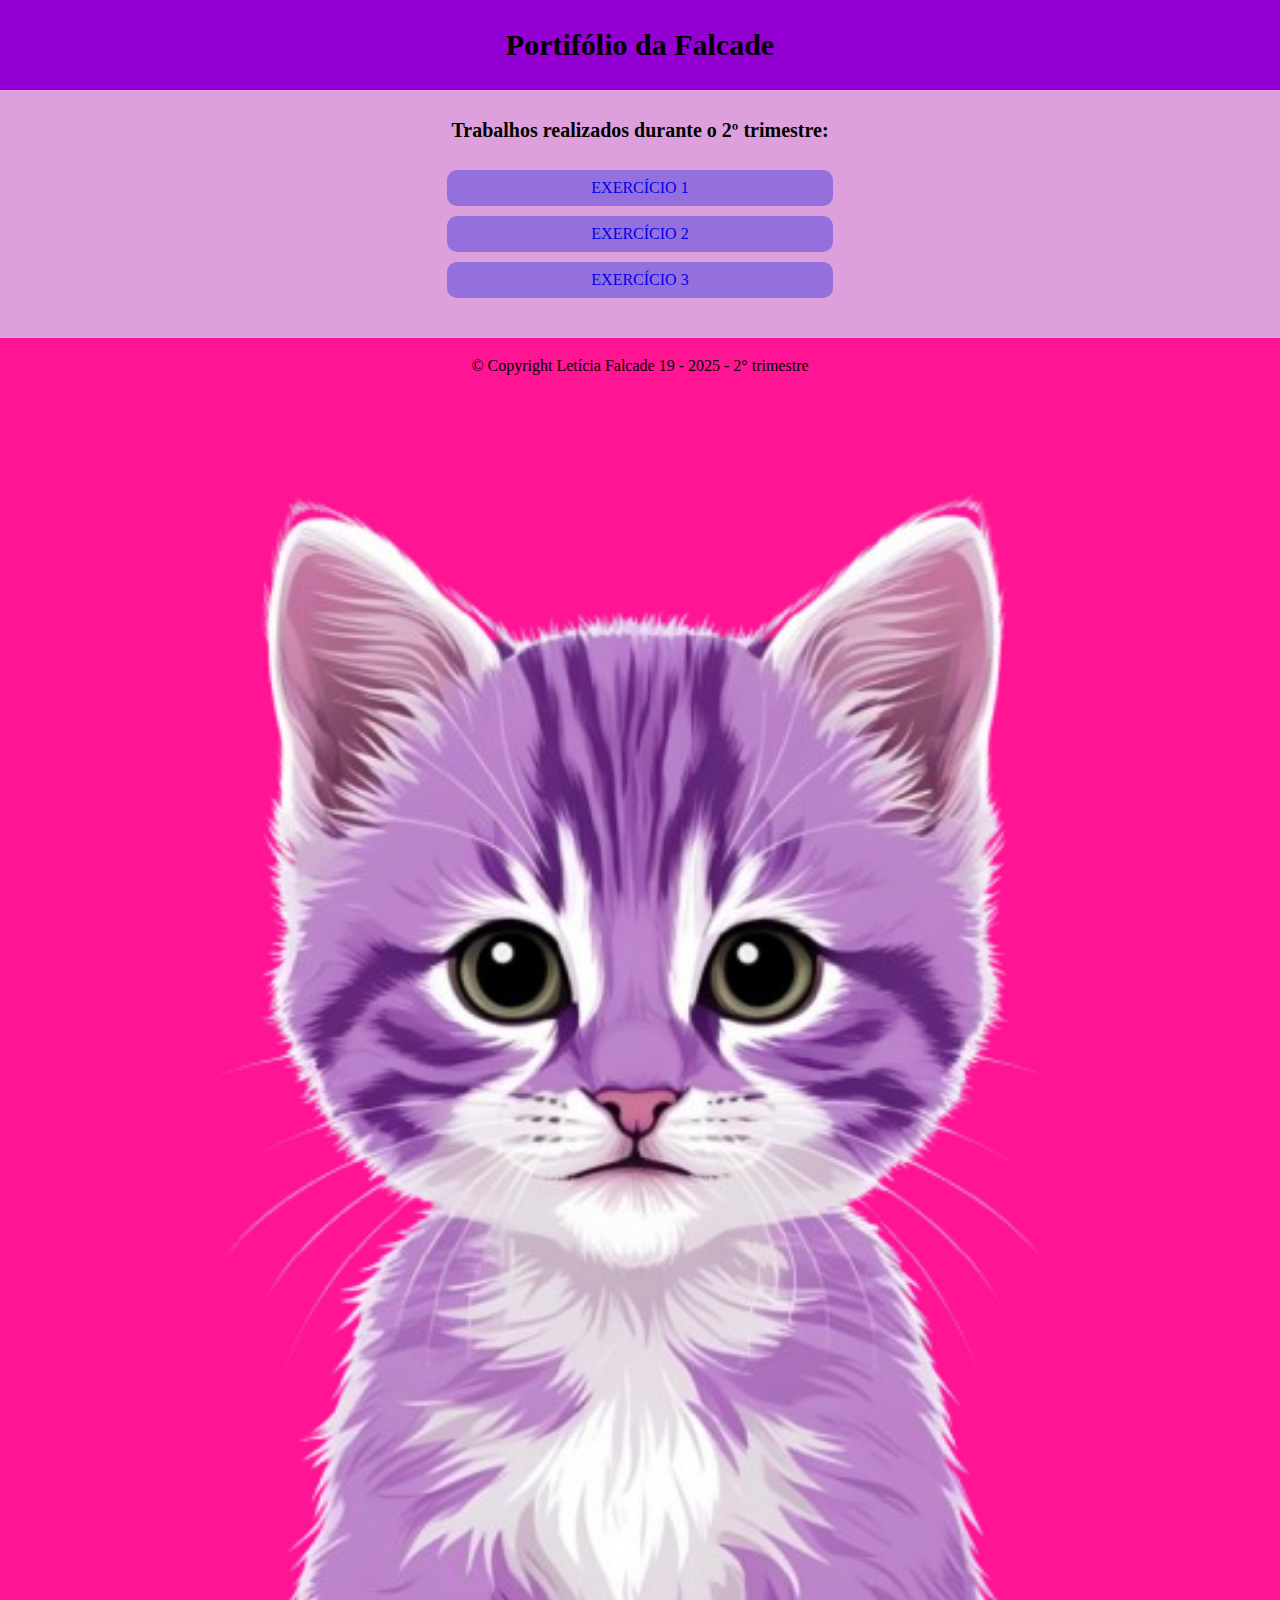
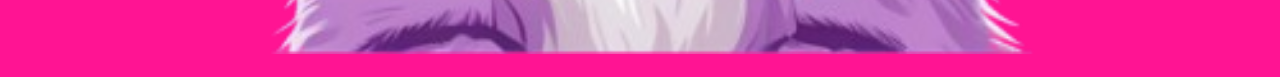
<file: index.html>
<!DOCTYPE html>
<html lang="pt-br">
<head>
    <meta charset="UTF-8">
    <meta name="viewport" content="width=device-width, initial-scale=1.0">
    <title>Portifólio da Falcade</title>
    <link rel="stylesheet" href="reset.css">
    <link rel="stylesheet" href="style.css">
</head>
<body>
    <header>
        <h1>Portifólio da Falcade</h1>
    </header>
    <main>
        <h2>Trabalhos realizados durante o 2º trimestre:</h2>

        <ul>
            <a href="exercicio1/exercicio1.html"><li>Exercício 1</li></a>
            <a href="exercicio2/exercicio2.html"><li>Exercício 2</li></a>
            <a href="###"><li>Exercício 3</li></a>
        </ul>
    </main>
    <footer>
        <p>&copy; Copyright Letícia Falcade 19 - 2025 - 2° trimestre</p>
        <img src="kittybanner.png" alt="kittybanner.png">
    </footer>
</body>
</html>
</file>
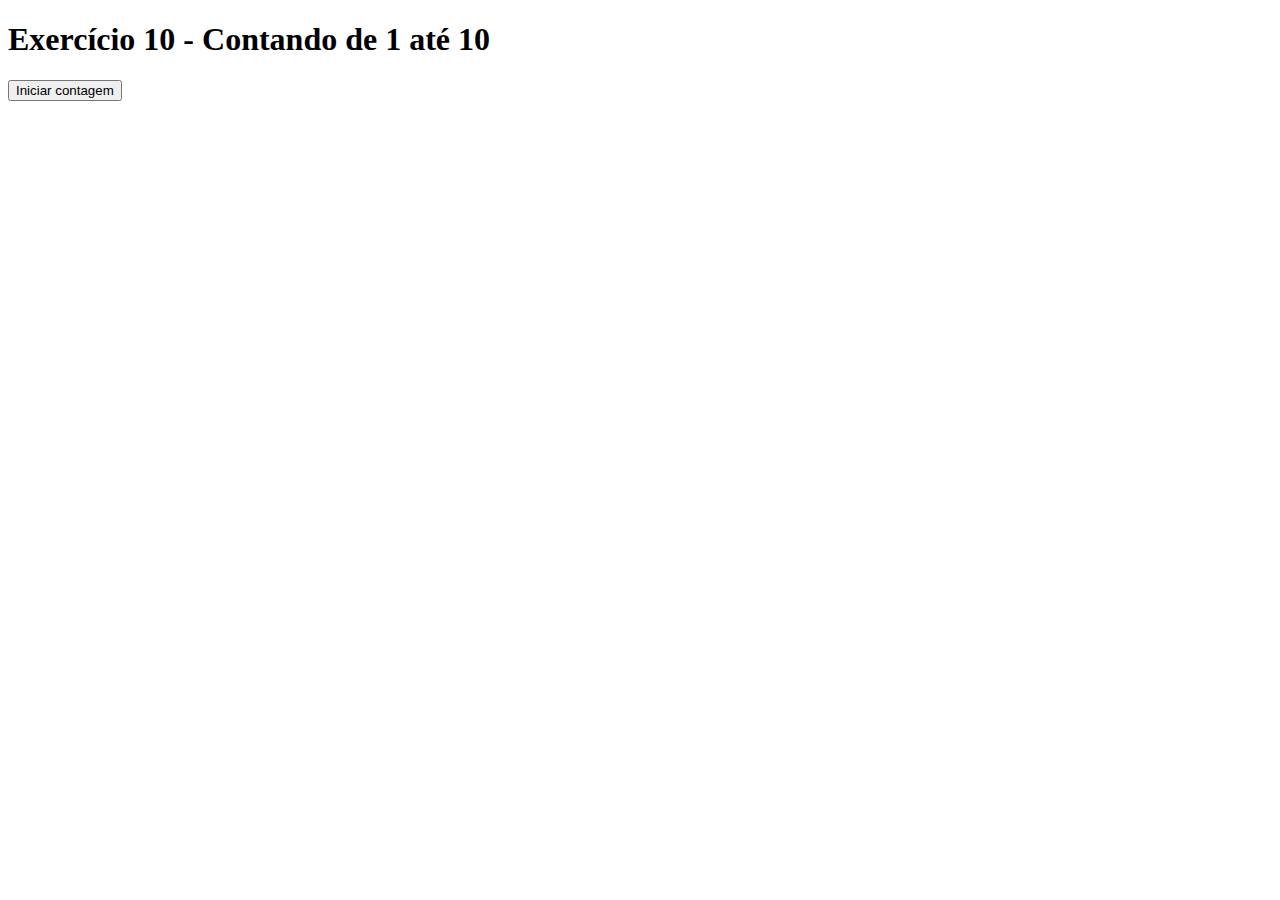
<file: exercicio10/exercicio10.html>
<!DOCTYPE html>
<html lang="pt-br">
<head>
    <meta charset="UTF-8">
    <meta name="viewport" content="width=device-width, initial-scale=1.0">
    <title>Exercício 10</title>
</head>
<body>
    <h1>Exercício 10 - Contando de 1 até 10</h1>

    <button onclick="contar()">Iniciar contagem</button>

    <div id="mostraHTML">
        <p></p>
    </div>

    <script src="script10.js"></script>
</body>
</html>
</file>
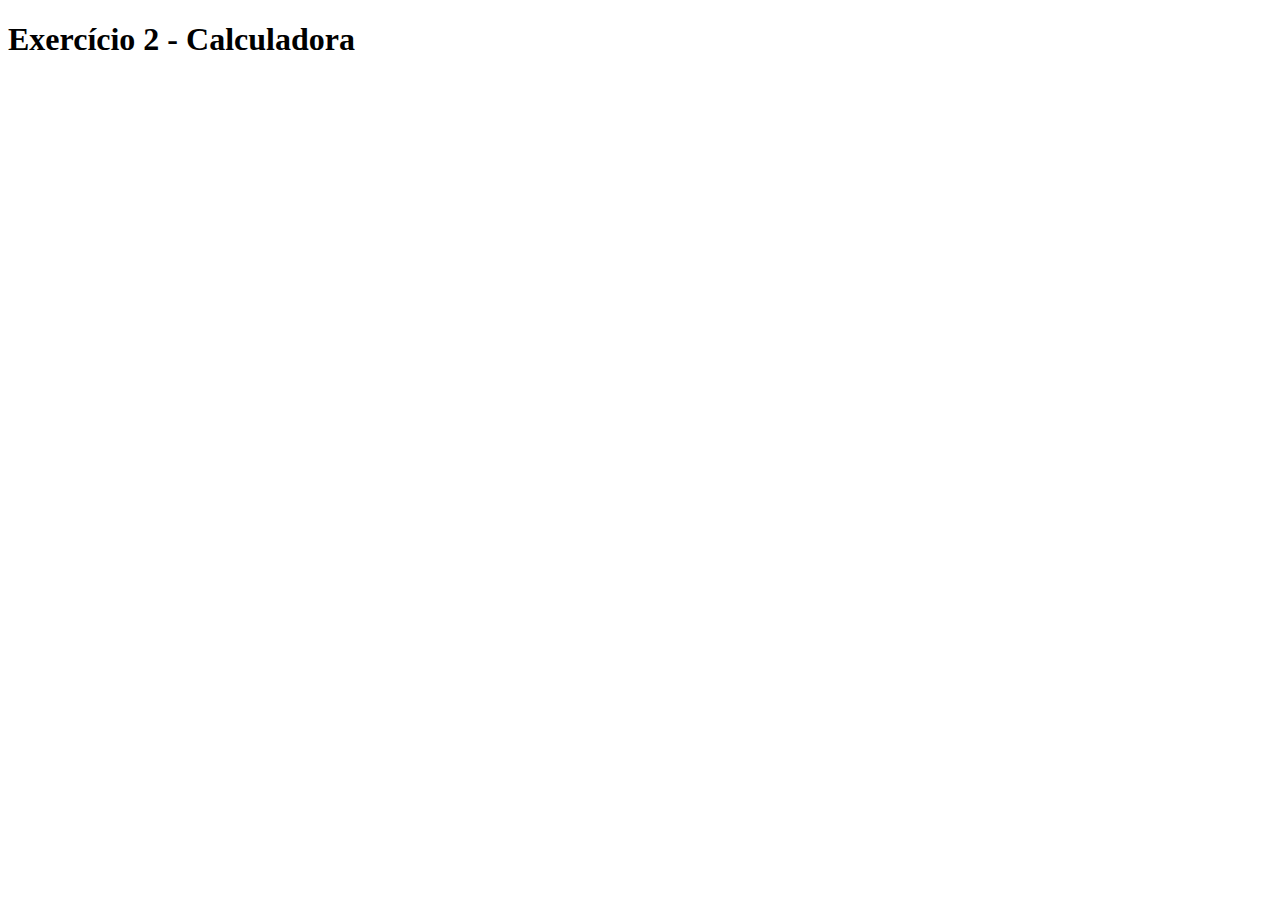
<file: exercicio2/exercicio2.html>
<!DOCTYPE html>
<html lang="pt-br">
<head>
    <meta charset="UTF-8">
    <meta name="viewport" content="width=device-width, initial-scale=1.0">
    <title>Exercício 2</title>
</head>
<body>
    <h1>Exercício 2 - Calculadora</h1>

    <script src ="script2.js"></script>
</body>
</html>
</file>
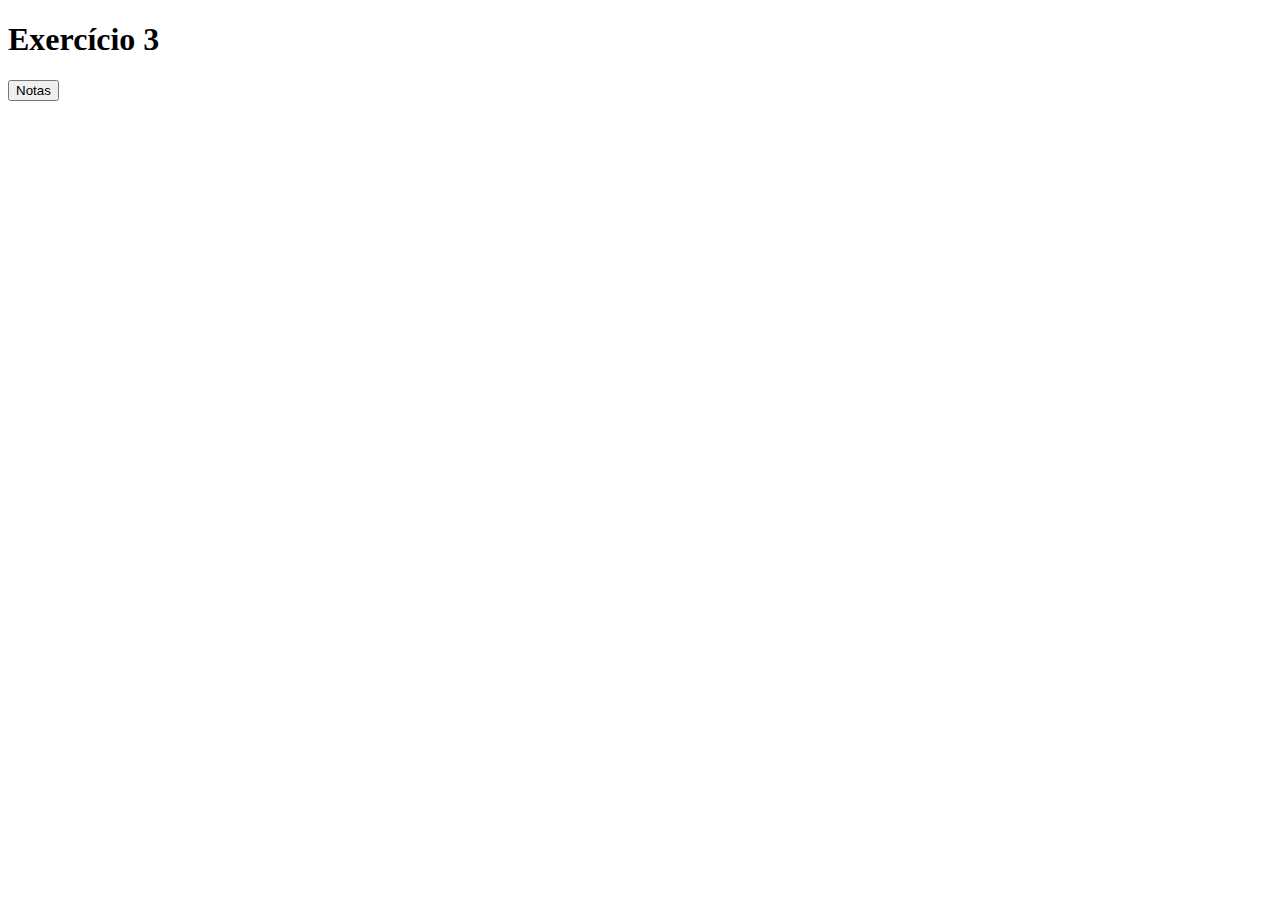
<file: exercicio3/exercicio3.html>
<!DOCTYPE html>
<html lang="en">
<head>
    <meta charset="UTF-8">
    <meta name="viewport" content="width=device-width, initial-scale=1.0">
    <title>Exercício 3</title>
</head>
<body>
    <h1>Exercício 3</h1>

    <button onclick="somar()">Notas</button>

    <script src="script3.js"></script>

</body>
</html>
</file>
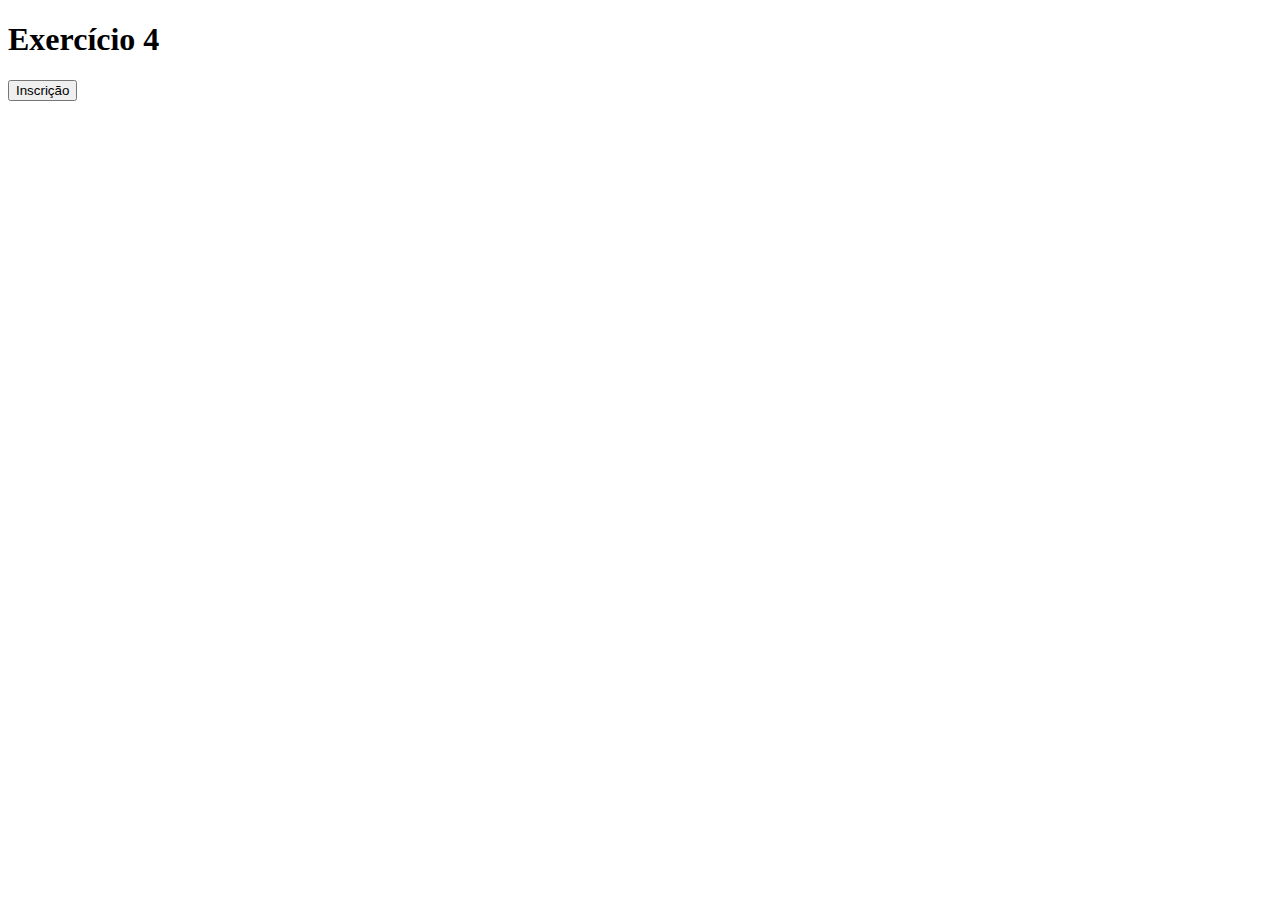
<file: exercicio4/exercicio4.html>
<!DOCTYPE html>
<html lang="pt-br">
<head>
    <meta charset="UTF-8">
    <meta name="viewport" content="width=device-width, initial-scale=1.0">
    <title>Exercício 4</title>
</head>
<body>
    <h1>Exercício 4</h1>

    <button onclick="calcular()">Inscrição</button>

    <script src="script4.js"></script>
</body>
</html>
</file>
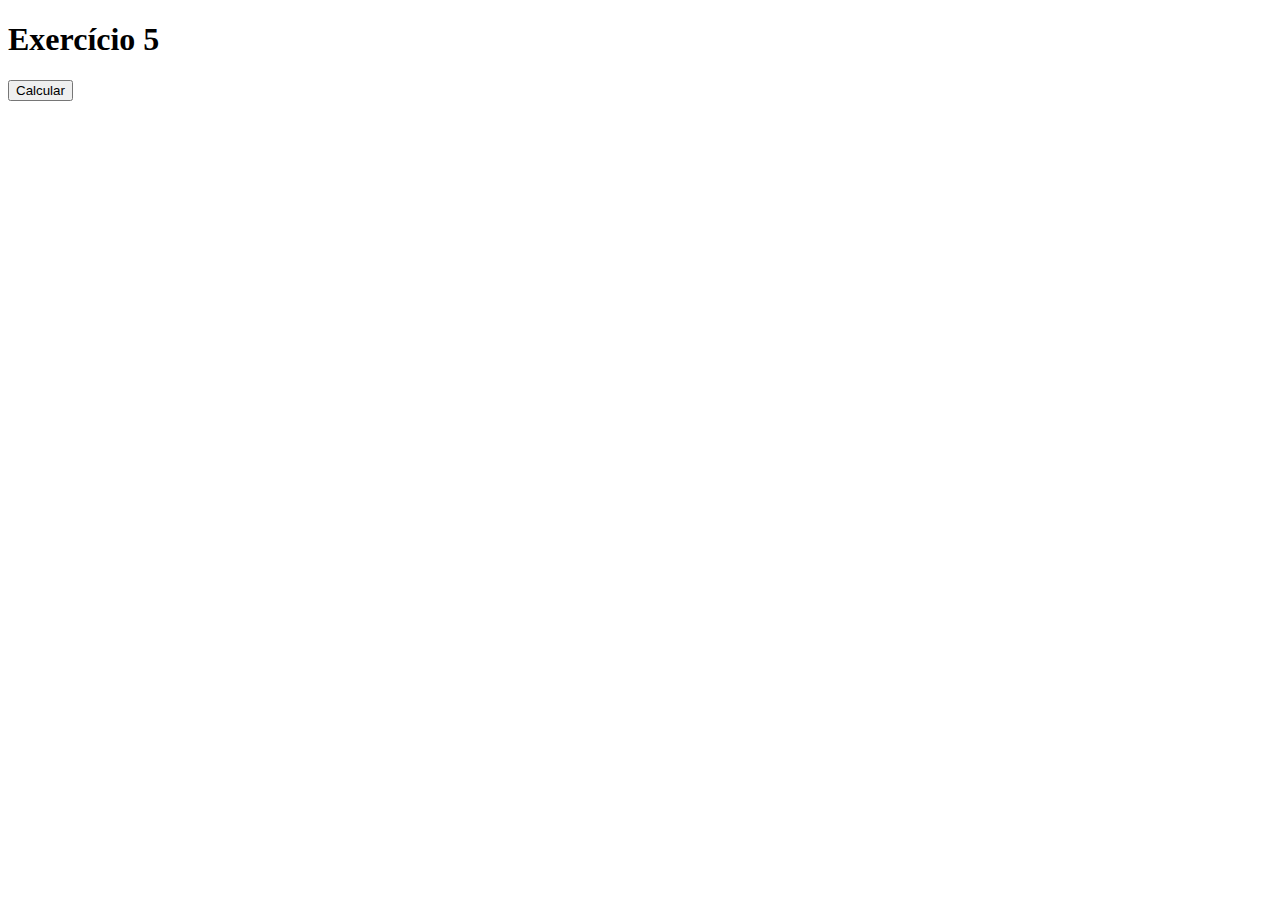
<file: exercicio5/exercicio5.html>
<!DOCTYPE html>
<html lang="pt-br">
<head>
    <meta charset="UTF-8">
    <meta name="viewport" content="width=device-width, initial-scale=1.0">
    <title>Exercício 5</title>
</head>
<body>
    <h1>Exercício 5</h1>

    <button onclick="calcular()">Calcular</button>

    <script src="script5.js"></script>
</body>
</html>
</file>
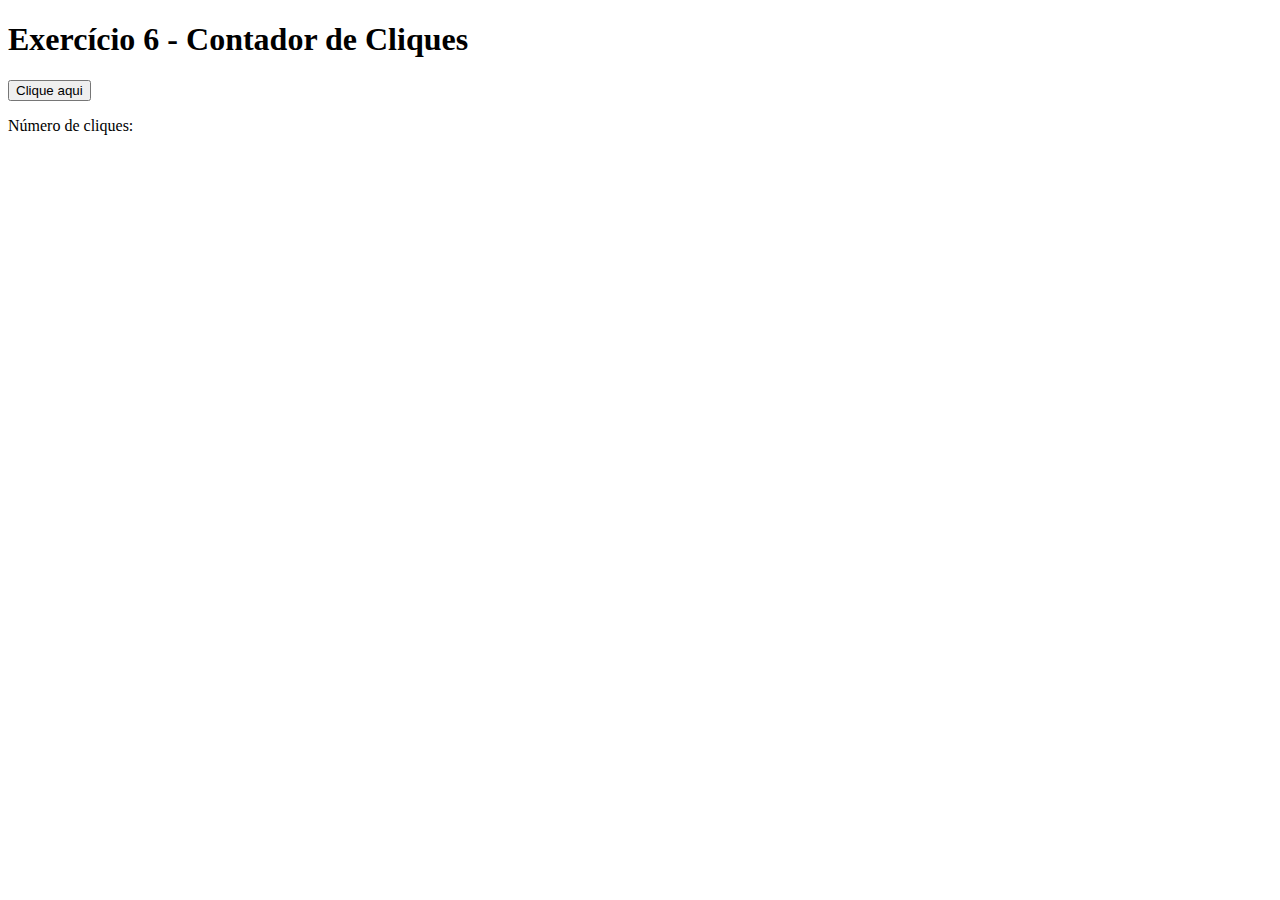
<file: exercicio6/exercicio6.html>
<!DOCTYPE html>
<html lang="pt-br">
<head>
    <meta charset="UTF-8">
    <meta name="viewport" content="width=device-width, initial-scale=1.0">
    <title>Exercício 6</title>
</head>
<body>
    <h1>Exercício 6 - Contador de Cliques</h1>

    <button onclick="contador()">Clique aqui</button>

    <div id="mostraHTML">
        <p>Número de cliques:</p>
    </div>

    <script src="script6.js"></script>
</body>
</html>
</file>
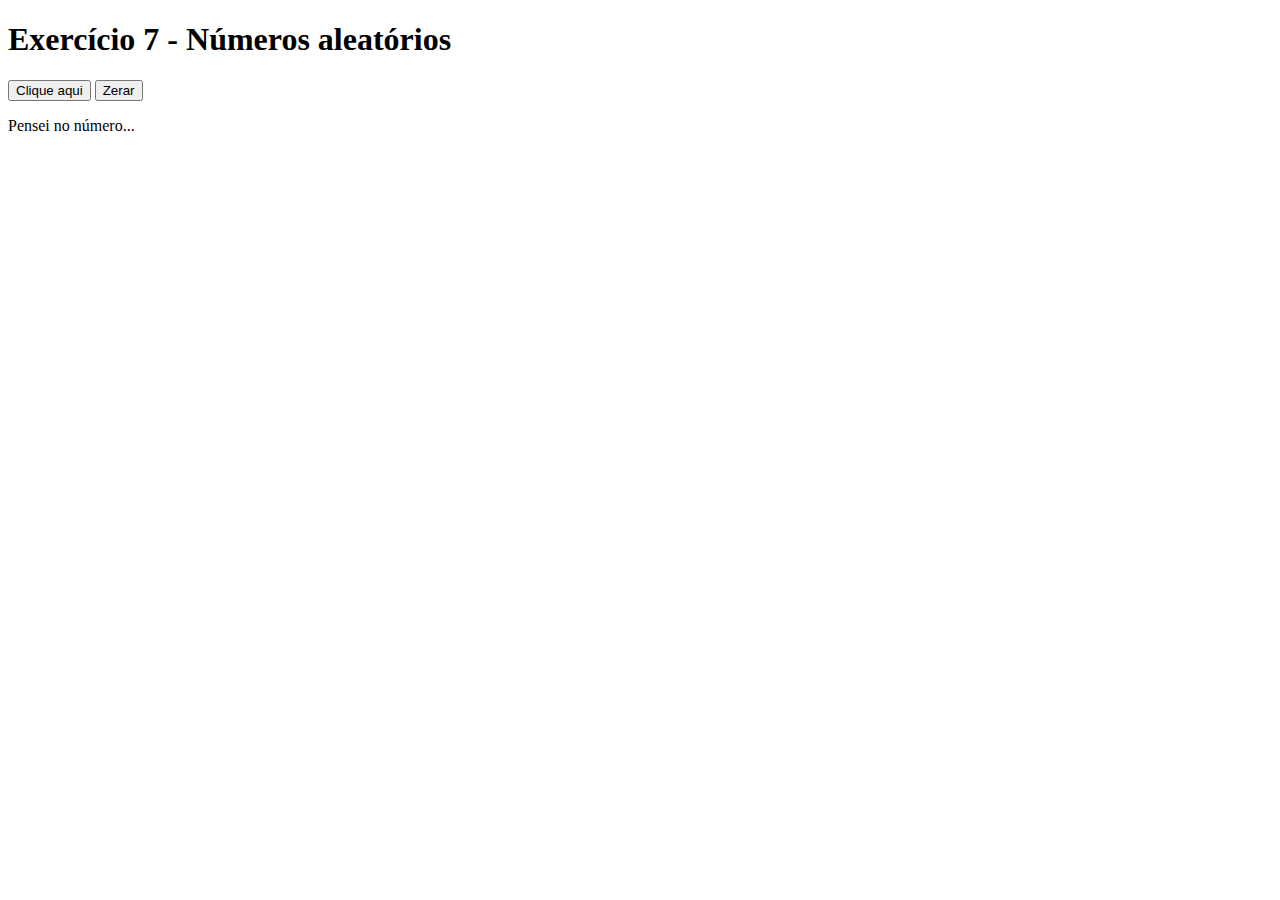
<file: exercicio7/exercicio7.html>
<!DOCTYPE html>
<html lang="pt-br">
<head>
    <meta charset="UTF-8">
    <meta name="viewport" content="width=device-width, initial-scale=1.0">
    <title>Exercício 7</title>
</head>
<body>
    <h1>Exercício 7 - Números aleatórios</h1>

    <button onclick="aleatorio()">Clique aqui</button>
    <button onclick="zerador()">Zerar</button>

    <div id="mostraHTML">
        <p>Pensei no número...</p>
    </div>

    <script src="script7.js"></script>
</body>
</html>
</file>
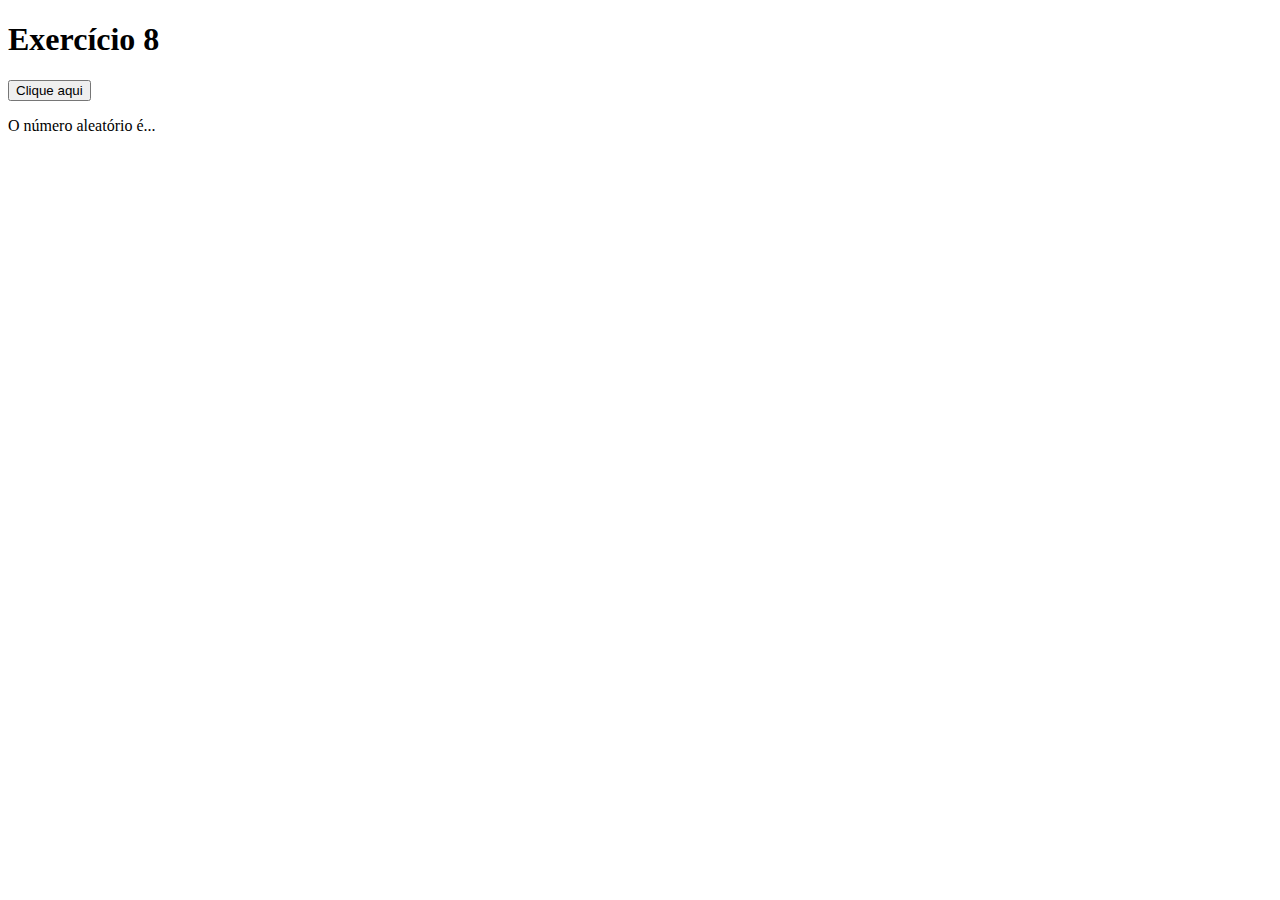
<file: exercicio8/exercicio8.html>
<!DOCTYPE html>
<html lang="pt-br">
<head>
    <meta charset="UTF-8">
    <meta name="viewport" content="width=device-width, initial-scale=1.0">
    <title>Exercício 8</title>
</head>
<body>
    <h1>Exercício 8</h1>

    <button onclick="aleatorio">Clique aqui</button>

    <div id="mostraHTML">
        <p>O número aleatório é...</p>
    </div>

    <script src="script8.js"></script>
</body>
</html>
</file>
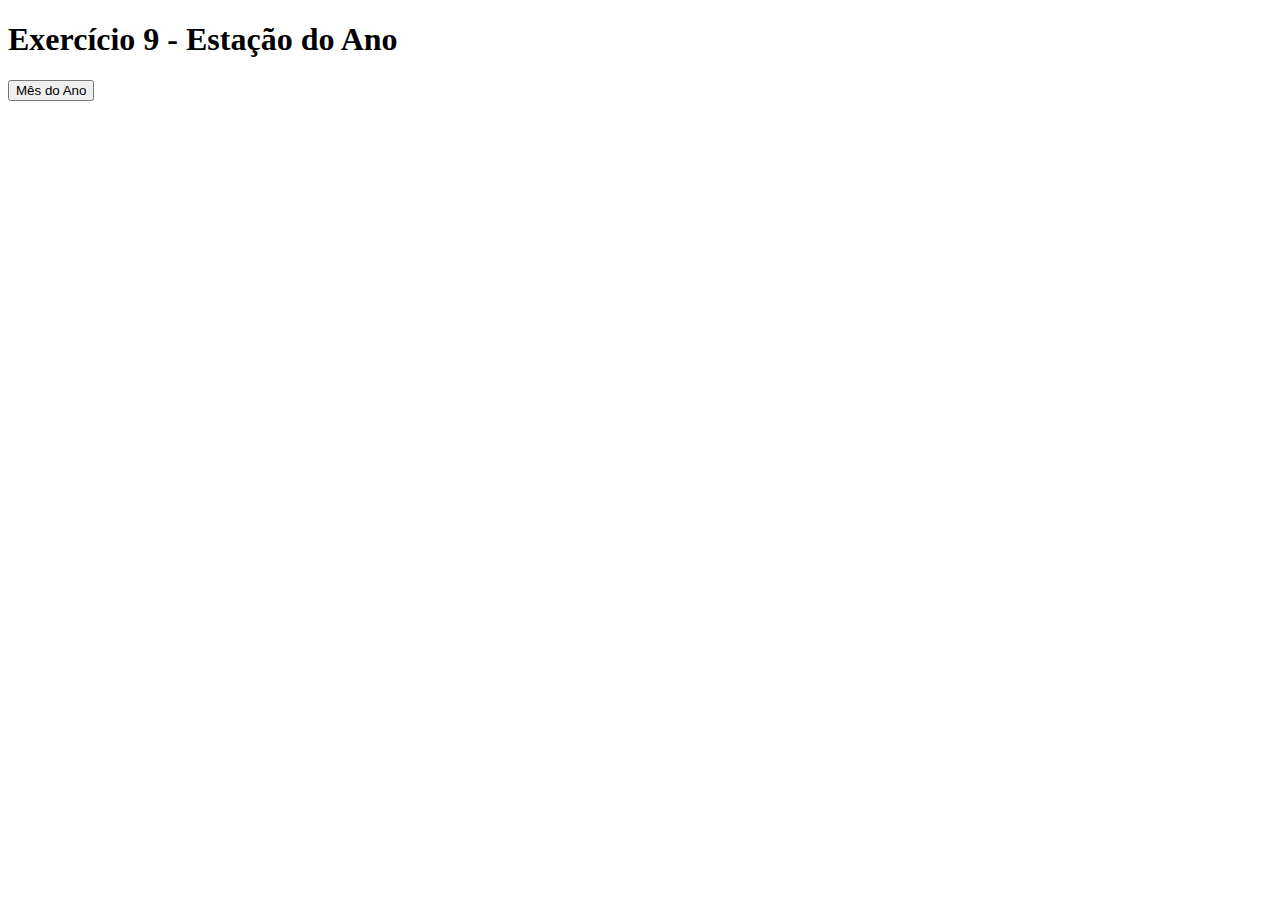
<file: exercicio9/exercicio9.html>
<!DOCTYPE html>
<html lang="pt-br">
<head>
    <meta charset="UTF-8">
    <meta name="viewport" content="width=device-width, initial-scale=1.0">
    <title>Exercício 9</title>
</head>
<body>
    <h1>Exercício 9 - Estação do Ano </h1>

    <button onclick="estacao()">Mês do Ano</button>

    <script src="script9.js"></script>
</body>
</html>
</file>
<file: style.css>
header {
    text-align: center;
    background-color: darkviolet;
    padding: 30px;
}
h1 {
    font-size: 30px;
    font-weight: bold;
}
main {
    background-color: plum;
    text-align: center;
    padding: 30px;
    margin: 0 auto;
}
h2 {
    padding-bottom: 20px;
    font-size: 20px;
    font-weight: bold;
    text-align: center;
}
a {
    text-decoration: none;
    text-transform: uppercase;
}
li {
    margin: 10px auto;
    padding: 10px;
    background-color: mediumpurple;
    width: 30%;
    border-radius: 10px;
    text-align: center;
}
li:hover {
    width: 33%;
    background-color: palevioletred;
}
footer {
    background-color: deeppink;
    text-align: center;
    padding: 20px 0 20px 0;
}
footer img {
    width: 100%;
}
</file>
